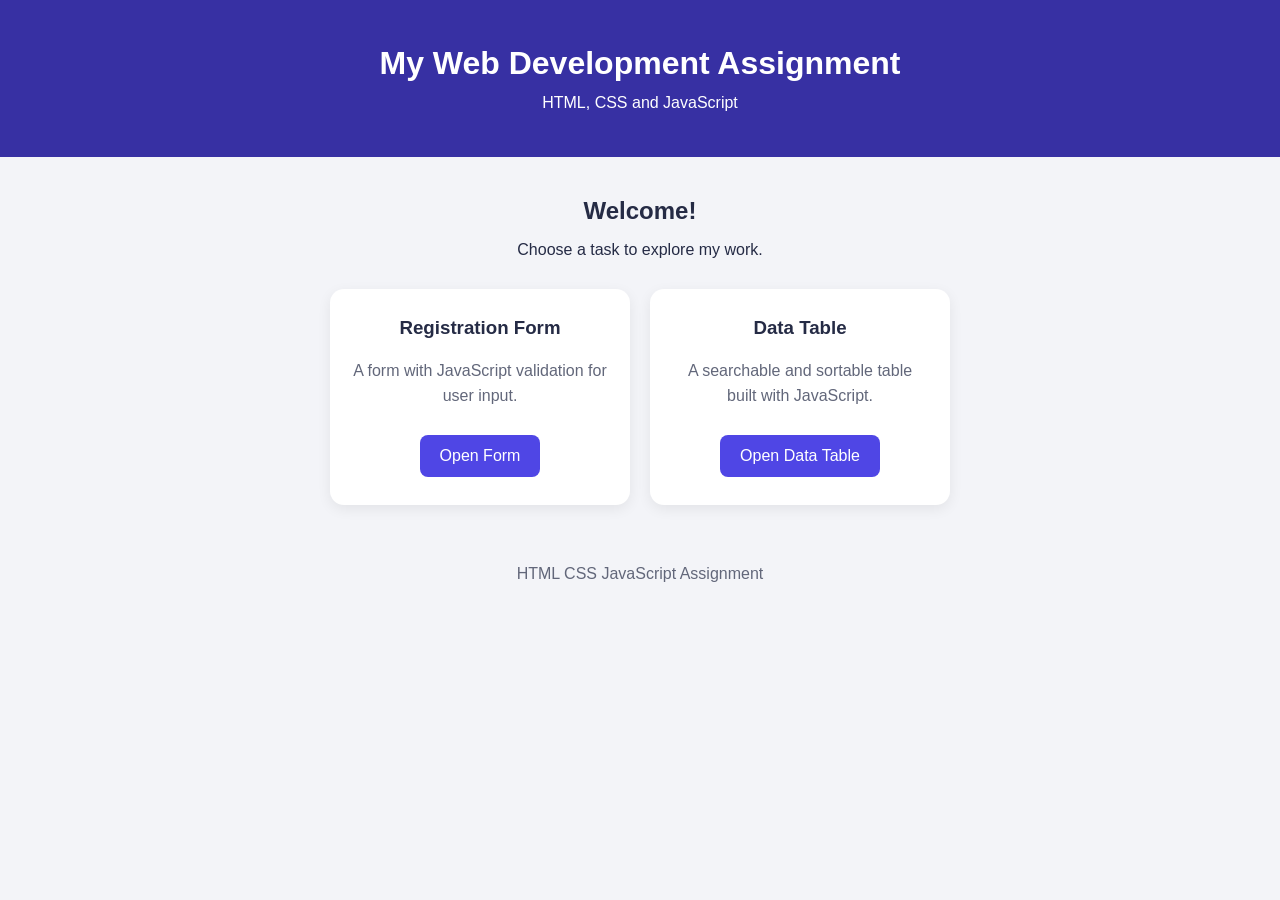
<file: index.html>
<!DOCTYPE html>
<html lang="en">
<head>
    <meta charset="UTF-8">
    <meta name="viewport" content="width=device-width, initial-scale=1.0">
    <title>My Assignment</title>

    <style>
        * {
            box-sizing: border-box;
        }

        body {
            margin: 0;
            font-family: Arial, sans-serif;
            background: #f3f4f8;
            color: #252b45;
        }

        header {
            background: #3730a3;
            color: white;
            text-align: center;
            padding: 45px 20px;
        }

        header h1 {
            margin: 0 0 12px;
            font-size: 32px;
        }

        header p {
            margin: 0;
            font-size: 16px;
        }

        main {
            max-width: 850px;
            margin: 40px auto;
            padding: 0 20px;
            text-align: center;
        }

        main h2 {
            margin-bottom: 10px;
        }

        .cards {
            display: flex;
            gap: 20px;
            margin-top: 30px;
            justify-content: center;
            flex-wrap: wrap;
        }

        .card {
            background: white;
            padding: 28px 22px;
            border-radius: 14px;
            width: 300px;
            box-shadow: 0 4px 14px #00000012;
        }

        .card h3 {
            margin-top: 0;
        }

        .card p {
            color: #62677a;
            line-height: 1.6;
        }

        .card a {
            display: inline-block;
            background: #4f46e5;
            color: white;
            padding: 12px 20px;
            border-radius: 8px;
            text-decoration: none;
            margin-top: 10px;
        }

        .card a:hover {
            background: #3730a3;
        }

        footer {
            text-align: center;
            padding: 20px;
            color: #62677a;
        }
    </style>
</head>

<body>
    <header>
        <h1>My Web Development Assignment</h1>
        <p>HTML, CSS and JavaScript</p>
    </header>

    <main>
        <h2>Welcome!</h2>
        <p>Choose a task to explore my work.</p>

        <div class="cards">
            <div class="card">
                <h3>Registration Form</h3>
                <p>A form with JavaScript validation for user input.</p>
                <a href="validation.html">Open Form</a>
            </div>

            <div class="card">
                <h3>Data Table</h3>
                <p>A searchable and sortable table built with JavaScript.</p>
                <a href="data.html">Open Data Table</a>
            </div>
        </div>
    </main>

    <footer>
        HTML CSS JavaScript Assignment
    </footer>
</body>
</html>
</file>
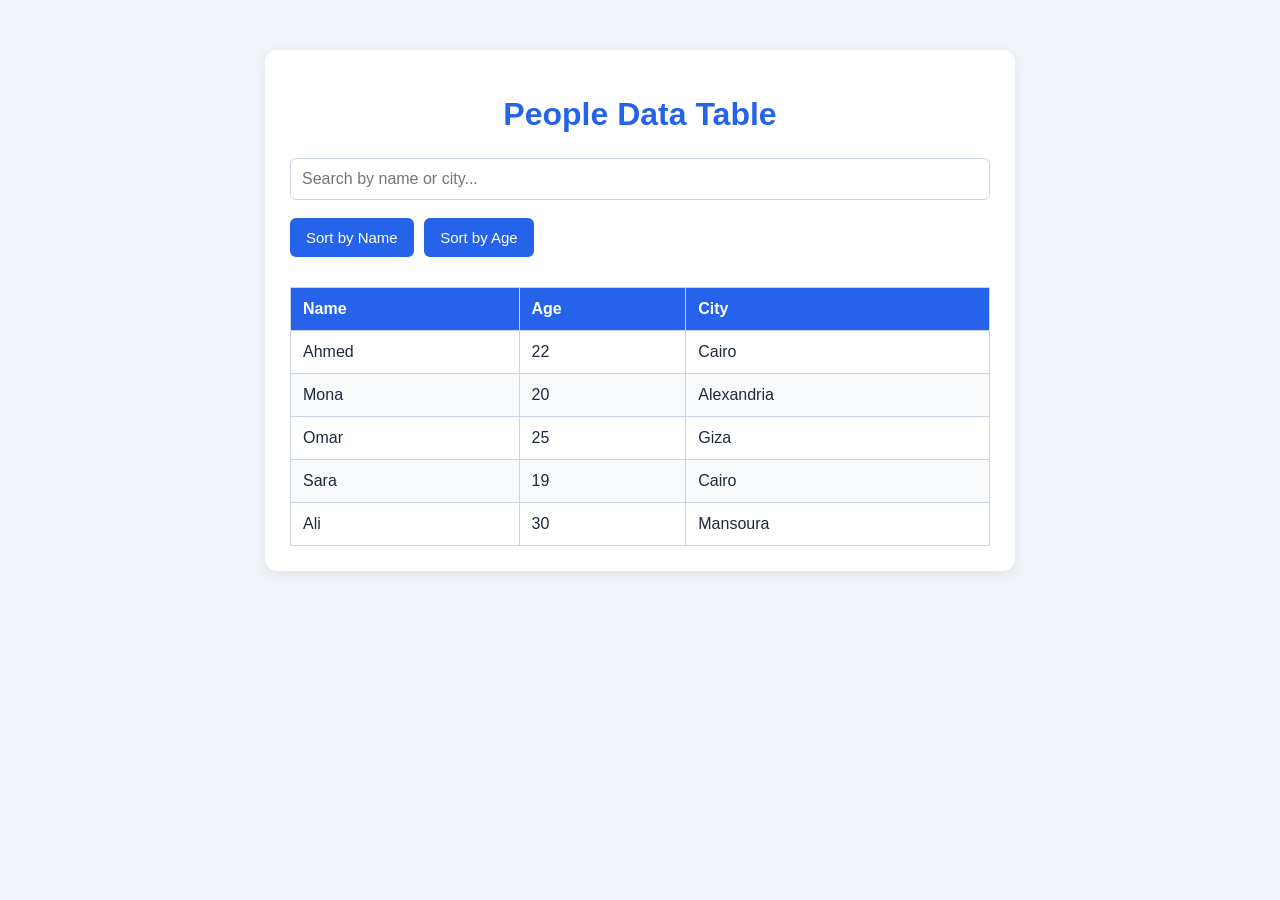
<file: .data.html>
<!DOCTYPE html>
<html lang="en">
<head>
    <meta charset="UTF-8">
    <meta name="viewport" content="width=device-width, initial-scale=1.0">
    <title>People Data</title>
    <link rel="stylesheet" href="style.css">
</head>
<body>

    <div class="container">
        <h1>People Data Table</h1>

        <input type="text" id="searchInput"
               placeholder="Search by name or city...">

        <div class="buttons">
            <button type="button" id="sortName">Sort by Name</button>
            <button type="button" id="sortAge">Sort by Age</button>
        </div>

        <div class="table-wrapper">
            <table>
                <thead>
                    <tr>
                        <th>Name</th>
                        <th>Age</th>
                        <th>City</th>
                    </tr>
                </thead>
                <tbody id="tableBody"></tbody>
            </table>
        </div>

        <p id="noResults" hidden>No matching results found.</p>
    </div>

    <script>
        const people = [
            { name: "Ahmed", age: 22, city: "Cairo" },
            { name: "Mona", age: 20, city: "Alexandria" },
            { name: "Omar", age: 25, city: "Giza" },
            { name: "Sara", age: 19, city: "Cairo" },
            { name: "Ali", age: 30, city: "Mansoura" }
        ];

        let displayedPeople = [...people];

        const tableBody = document.getElementById("tableBody");
        const searchInput = document.getElementById("searchInput");
        const noResults = document.getElementById("noResults");

        function displayTable(data) {
            tableBody.innerHTML = "";

            data.forEach(function(person) {
                const row = document.createElement("tr");

                [person.name, person.age, person.city].forEach(function(value) {
                    const cell = document.createElement("td");
                    cell.textContent = value;
                    row.appendChild(cell);
                });

                tableBody.appendChild(row);
            });

            noResults.hidden = data.length !== 0;
        }

        searchInput.addEventListener("input", function() {
            const searchText = searchInput.value.toLowerCase().trim();

            displayedPeople = people.filter(function(person) {
                return person.name.toLowerCase().includes(searchText) ||
                       person.city.toLowerCase().includes(searchText) ||
                       String(person.age).includes(searchText);
            });

            displayTable(displayedPeople);
        });

        document.getElementById("sortName").addEventListener("click", function() {
            displayedPeople.sort(function(a, b) {
                return a.name.localeCompare(b.name);
            });

            displayTable(displayedPeople);
        });

        document.getElementById("sortAge").addEventListener("click", function() {
            displayedPeople.sort(function(a, b) {
                return a.age - b.age;
            });

            displayTable(displayedPeople);
        });

        displayTable(displayedPeople);
    </script>

</body>
</html>
</file>
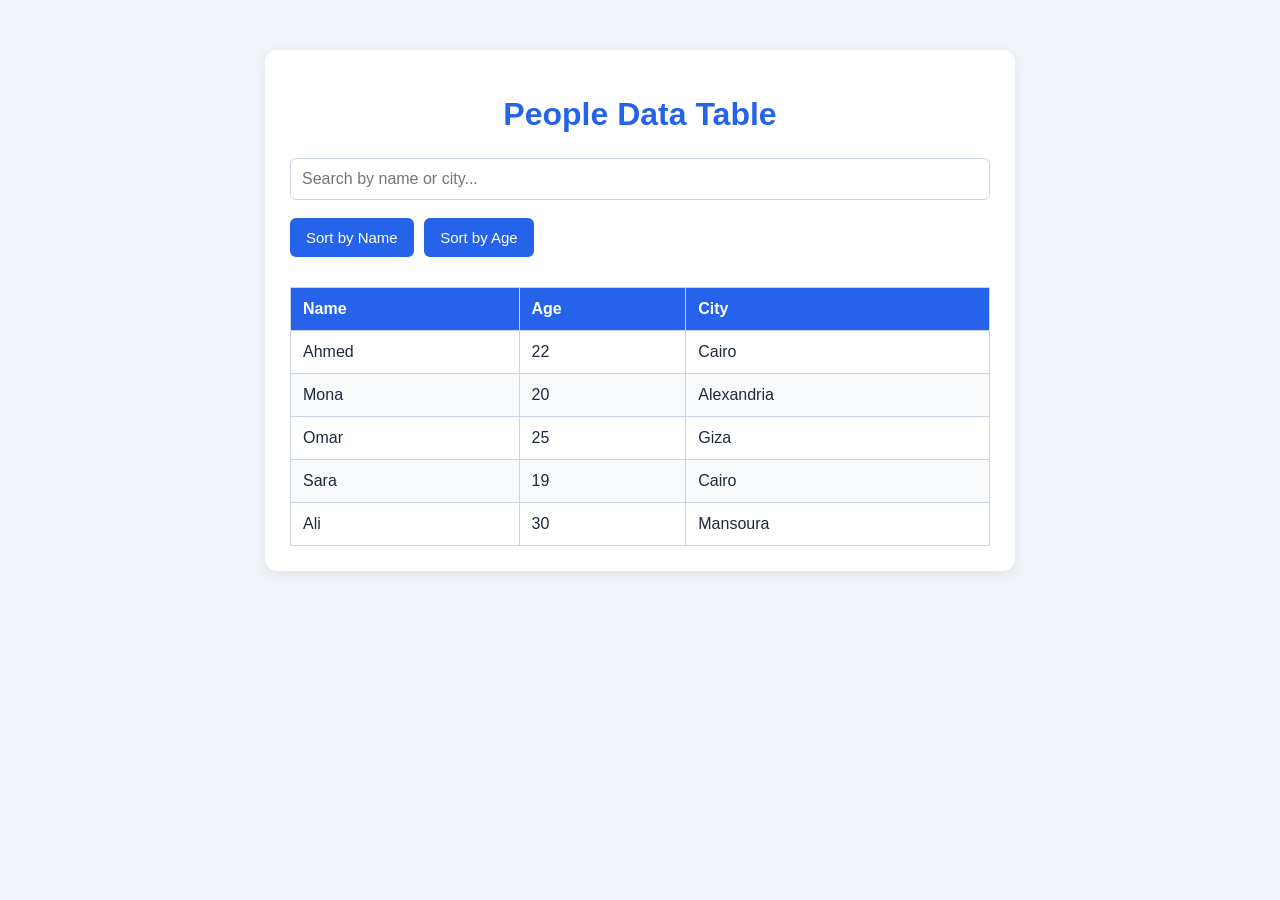
<file: data.html>
<!DOCTYPE html>
<html lang="en">
<head>
    <meta charset="UTF-8">
    <meta name="viewport" content="width=device-width, initial-scale=1.0">
    <title>People Data</title>
    <link rel="stylesheet" href="style.css">
</head>
<body>

    <div class="container">
        <h1>People Data Table</h1>

        <input type="text" id="searchInput"
               placeholder="Search by name or city...">

        <div class="buttons">
            <button type="button" id="sortName">Sort by Name</button>
            <button type="button" id="sortAge">Sort by Age</button>
        </div>

        <div class="table-wrapper">
            <table>
                <thead>
                    <tr>
                        <th>Name</th>
                        <th>Age</th>
                        <th>City</th>
                    </tr>
                </thead>
                <tbody id="tableBody"></tbody>
            </table>
        </div>

        <p id="noResults" hidden>No matching results found.</p>
    </div>

    <script>
        const people = [
            { name: "Ahmed", age: 22, city: "Cairo" },
            { name: "Mona", age: 20, city: "Alexandria" },
            { name: "Omar", age: 25, city: "Giza" },
            { name: "Sara", age: 19, city: "Cairo" },
            { name: "Ali", age: 30, city: "Mansoura" }
        ];

        let displayedPeople = [...people];

        const tableBody = document.getElementById("tableBody");
        const searchInput = document.getElementById("searchInput");
        const noResults = document.getElementById("noResults");

        function displayTable(data) {
            tableBody.innerHTML = "";

            data.forEach(function(person) {
                const row = document.createElement("tr");

                [person.name, person.age, person.city].forEach(function(value) {
                    const cell = document.createElement("td");
                    cell.textContent = value;
                    row.appendChild(cell);
                });

                tableBody.appendChild(row);
            });

            noResults.hidden = data.length !== 0;
        }

        searchInput.addEventListener("input", function() {
            const searchText = searchInput.value.toLowerCase().trim();

            displayedPeople = people.filter(function(person) {
                return person.name.toLowerCase().includes(searchText) ||
                       person.city.toLowerCase().includes(searchText) ||
                       String(person.age).includes(searchText);
            });

            displayTable(displayedPeople);
        });

        document.getElementById("sortName").addEventListener("click", function() {
            displayedPeople.sort(function(a, b) {
                return a.name.localeCompare(b.name);
            });

            displayTable(displayedPeople);
        });

        document.getElementById("sortAge").addEventListener("click", function() {
            displayedPeople.sort(function(a, b) {
                return a.age - b.age;
            });

            displayTable(displayedPeople);
        });

        displayTable(displayedPeople);
    </script>

</body>
</html>
</file>
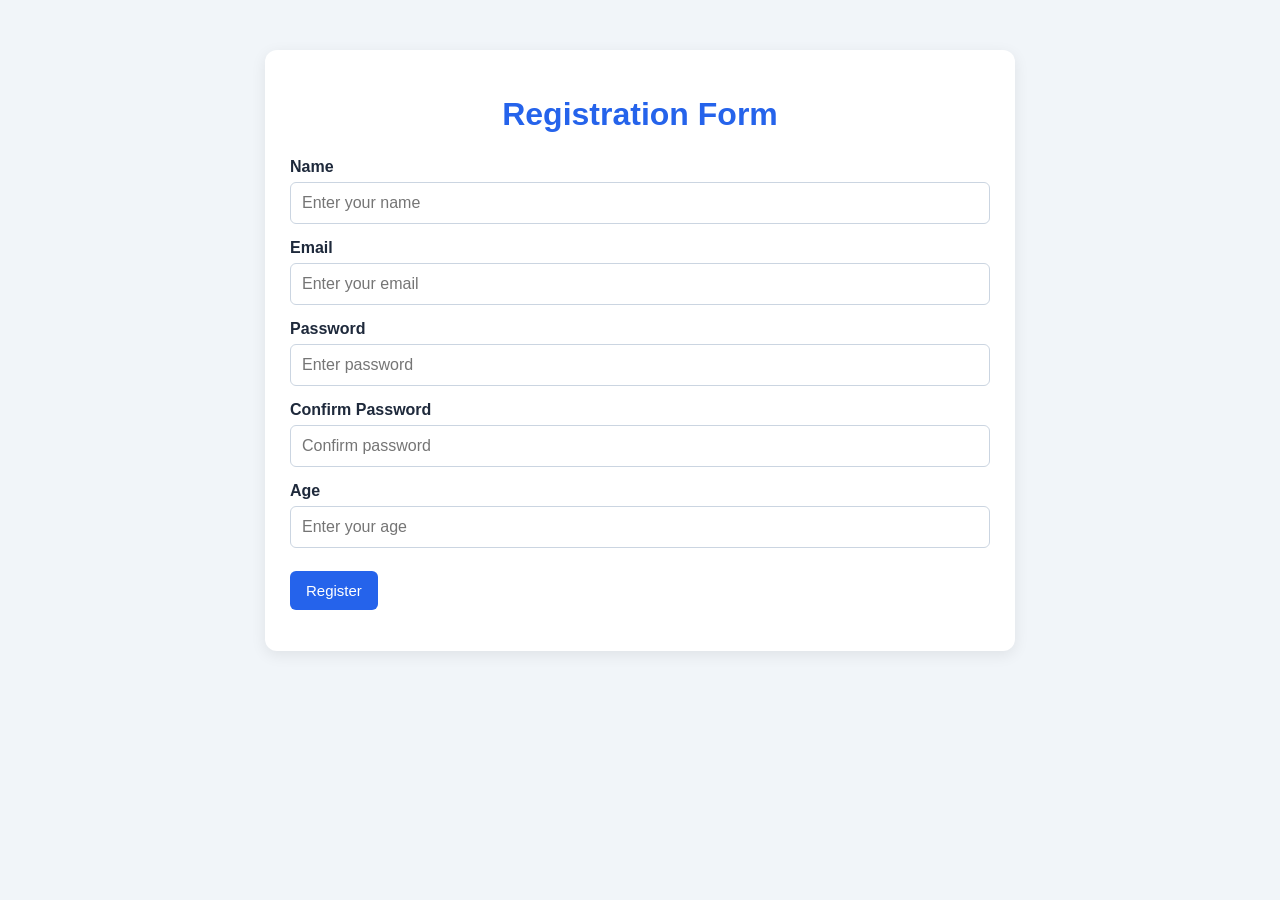
<file: validation.html>
<!DOCTYPE html>
<html lang="en">
<head>
    <meta charset="UTF-8">
    <meta name="viewport" content="width=device-width, initial-scale=1.0">
    <title>Registration Form</title>
    <link rel="stylesheet" href="style.css">
</head>
<body>

    <div class="container">
        <h1>Registration Form</h1>

        <form id="registerForm" novalidate>
            <label for="name">Name</label>
            <input type="text" id="name" placeholder="Enter your name">
            <small class="error" id="nameError"></small>

            <label for="email">Email</label>
            <input type="text" id="email" placeholder="Enter your email">
            <small class="error" id="emailError"></small>

            <label for="password">Password</label>
            <input type="password" id="password" placeholder="Enter password">
            <small class="error" id="passwordError"></small>

            <label for="confirmPassword">Confirm Password</label>
            <input type="password" id="confirmPassword" placeholder="Confirm password">
            <small class="error" id="confirmPasswordError"></small>

            <label for="age">Age</label>
            <input type="number" id="age" placeholder="Enter your age">
            <small class="error" id="ageError"></small>

            <button type="submit">Register</button>
            <p id="successMessage"></p>
        </form>
    </div>

    <script>
        const form = document.getElementById("registerForm");

        form.addEventListener("submit", function(event) {
            event.preventDefault();

            const name = document.getElementById("name").value.trim();
            const email = document.getElementById("email").value.trim();
            const password = document.getElementById("password").value;
            const confirmPassword = document.getElementById("confirmPassword").value;
            const ageInput = document.getElementById("age").value.trim();
            const age = Number(ageInput);

            // Clear old error messages
            document.querySelectorAll(".error").forEach(function(error) {
                error.textContent = "";
            });

            document.getElementById("successMessage").textContent = "";

            let isValid = true;

            // Name Validation
            if (name === "") {
                document.getElementById("nameError").textContent = "Name is required.";
                isValid = false;
            }

            // Email Validation
            const emailPattern = /^[^\s@]+@[^\s@]+\.[^\s@]+$/;
            if (!emailPattern.test(email)) {
                document.getElementById("emailError").textContent = "Enter a valid email.";
                isValid = false;
            }

            // Password Validation
            if (password.length < 8) {
                document.getElementById("passwordError").textContent = "Password must be at least 8 characters.";
                isValid = false;
            }

            // Confirm Password Validation
            if (confirmPassword !== password || confirmPassword === "") {
                document.getElementById("confirmPasswordError").textContent = "Passwords do not match.";
                isValid = false;
            }

            // Age Validation
            if (ageInput === "" || !Number.isInteger(age) || age < 1 || age > 120) {
                document.getElementById("ageError").textContent = "Enter a valid age between 1 and 120.";
                isValid = false;
            }

            // Success Action
            if (isValid) {
                document.getElementById("successMessage").textContent = "Registration form is valid!";
                form.reset();
            }
        });
    </script>

</body>
</html>
</file>
<file: style.css>
* {
    box-sizing: border-box;
}

body {
    font-family: Arial, sans-serif;
    background-color: #f1f5f9;
    margin: 0;
    padding: 30px 15px;
    color: #1e293b;
}

.container {
    max-width: 750px;
    margin: 20px auto;
    padding: 25px;
    background-color: white;
    border-radius: 12px;
    box-shadow: 0 4px 15px rgba(0, 0, 0, 0.08);
}

h1 {
    text-align: center;
    color: #2563eb;
    margin-bottom: 25px;
}

label {
    display: block;
    margin-top: 15px;
    margin-bottom: 6px;
    font-weight: bold;
}

input {
    display: block;
    width: 100%;
    padding: 11px;
    border: 1px solid #cbd5e1;
    border-radius: 6px;
    font-size: 16px;
}

input:focus {
    outline: 2px solid #93c5fd;
    border-color: #2563eb;
}

.error {
    display: block;
    color: #dc2626;
    font-size: 13px;
    margin-top: 5px;
}

button {
    background-color: #2563eb;
    color: white;
    padding: 11px 16px;
    margin-top: 18px;
    margin-right: 6px;
    border: none;
    border-radius: 6px;
    cursor: pointer;
    font-size: 15px;
}

button:hover {
    background-color: #1d4ed8;
}

#successMessage {
    color: #15803d;
    font-weight: bold;
}

.buttons {
    margin-bottom: 20px;
}

.table-wrapper {
    overflow-x: auto;
}

table {
    width: 100%;
    border-collapse: collapse;
    margin-top: 10px;
}

th, td {
    padding: 12px;
    border: 1px solid #cbd5e1;
    text-align: left;
}

th {
    background-color: #2563eb;
    color: white;
}

tbody tr:nth-child(even) {
    background-color: #f8fafc;
}

tbody tr:hover {
    background-color: #dbeafe;
}

#noResults {
    color: #64748b;
}

@media (max-width: 480px) {
    .container {
        padding: 16px;
    }

    h1 {
        font-size: 23px;
    }
}
</file>
